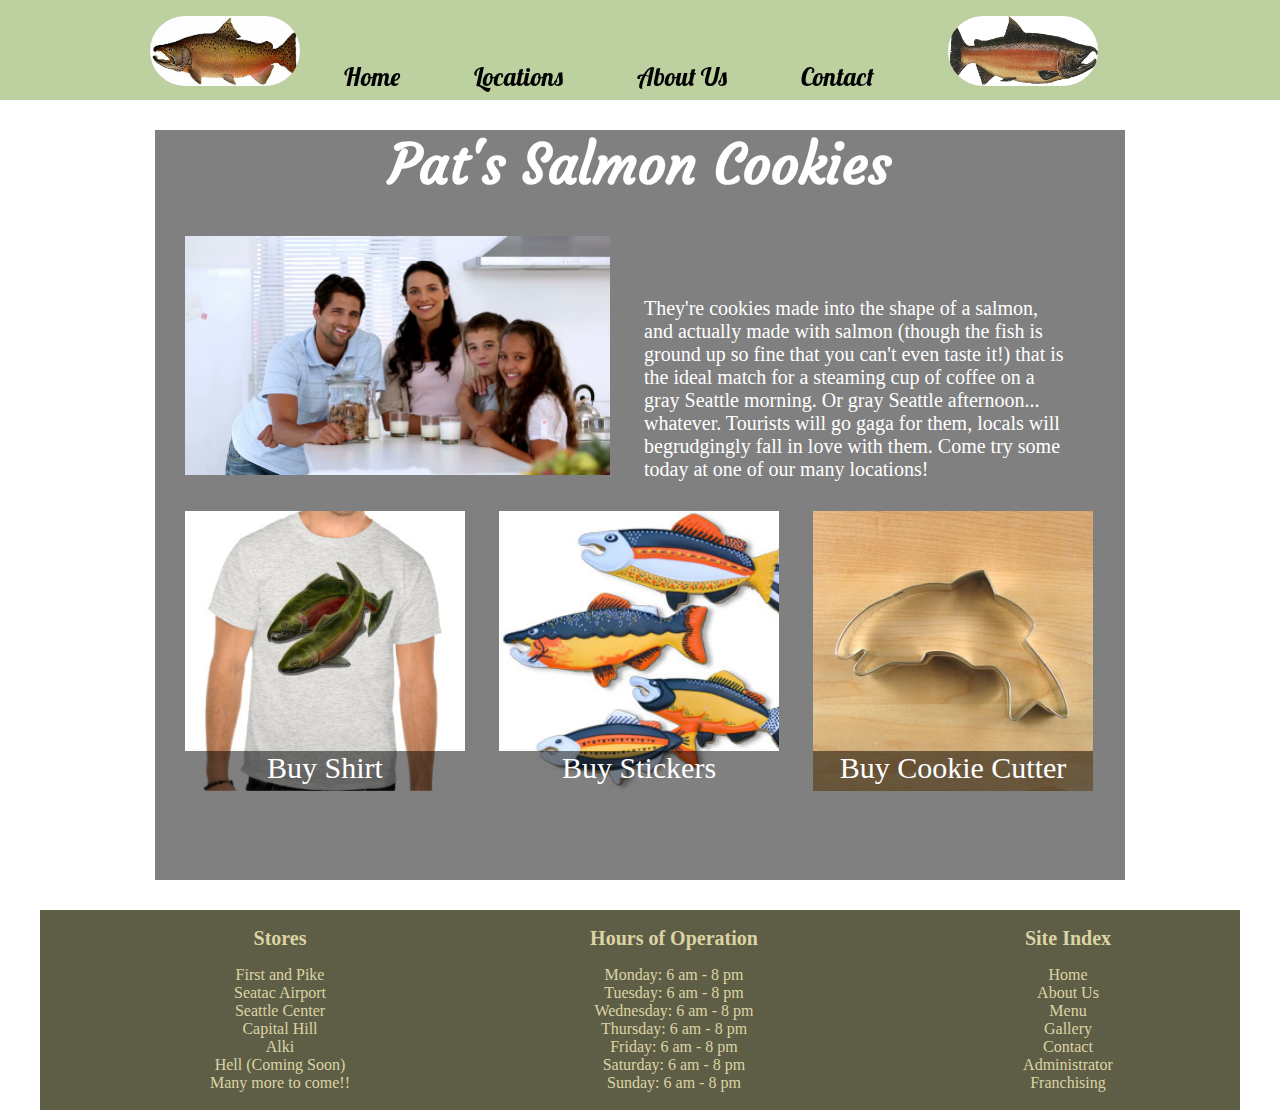
<file: index.html>
<!DOCTYPE html>
<html>
  <head>
    <meta name="viewport" content="width=device-width,initial-scale=1">
    <title></title>
    <link rel="stylesheet" href="index_style.css">
    <link href="https://fonts.googleapis.com/css?family=Lobster|Courgette" rel="stylesheet">
  </head>
  <body>
    <header>
      <div>
        <img src="chinook.jpg">
        <nav>
          <ul>
            <li class="nav_button">Home</li>
            <li class="nav_button">Locations</li>
            <li class="nav_button">About Us</li>
            <li class="nav_button">Contact</li>
        </ul>
      </nav>
      <img src="salmon.png">
    </div>
  </header>
  <main>
    <div class="main_display">
      <h1>Pat's Salmon Cookies</h1>
      <div class="featured_content">
        <div>
        </div>
        <div>
          <p>They're cookies made into the shape of a salmon, and actually made with salmon (though the fish is ground up so fine that you can't even taste it!) that is the ideal match for a steaming cup of coffee on a gray Seattle morning. Or gray Seattle afternoon... whatever. Tourists will go gaga for them, locals will begrudgingly fall in love with them. Come try some today at one of our many locations!
          </p>
        </div>
      </div>
      <div class="gallery">
        <ul class="store_items">
          <li>
            <p>Buy Shirt</p>
          </li>
          <li>
            <p>Buy Stickers</p>
          </li>
          <li>
            <p>Buy Cookie Cutter</p>
          </li>
        </ul>
      </div>
    </div>
  </main>
  <footer>
    <span>
      <ul class="contact">
        <li>
          <h2>Stores</h2>
          <ul>
            <li>First and Pike</li>
            <li>Seatac Airport</li>
            <li>Seattle Center</li>
            <li>Capital Hill</li>
            <li>Alki</li>
            <li>Hell (Coming Soon)</li>
            <li>Many more to come!!</li>
          </ul>
        </li>

        <li>
          <h2>Hours of Operation</h2>
          <ul>
            <li>Monday: 6 am - 8 pm</li>
            <li>Tuesday: 6 am - 8 pm</li>
            <li>Wednesday: 6 am - 8 pm</li>
            <li>Thursday: 6 am - 8 pm</li>
            <li>Friday: 6 am - 8 pm</li>
            <li>Saturday: 6 am - 8 pm</li>
            <li>Sunday: 6 am - 8 pm</li>
          </ul>
        </li>

        <li>
          <h2>Site Index</h2>
          <ul>
            <li>Home</li>
            <li>About Us</li>
            <li>Menu</li>
            <li>Gallery</li>
            <li>Contact</li>
            <li>Administrator</li>
            <li>Franchising</li>
          </ul>
        </li>
      </ul>
    </span>
  </footer>
  </body>
</html>
</file>
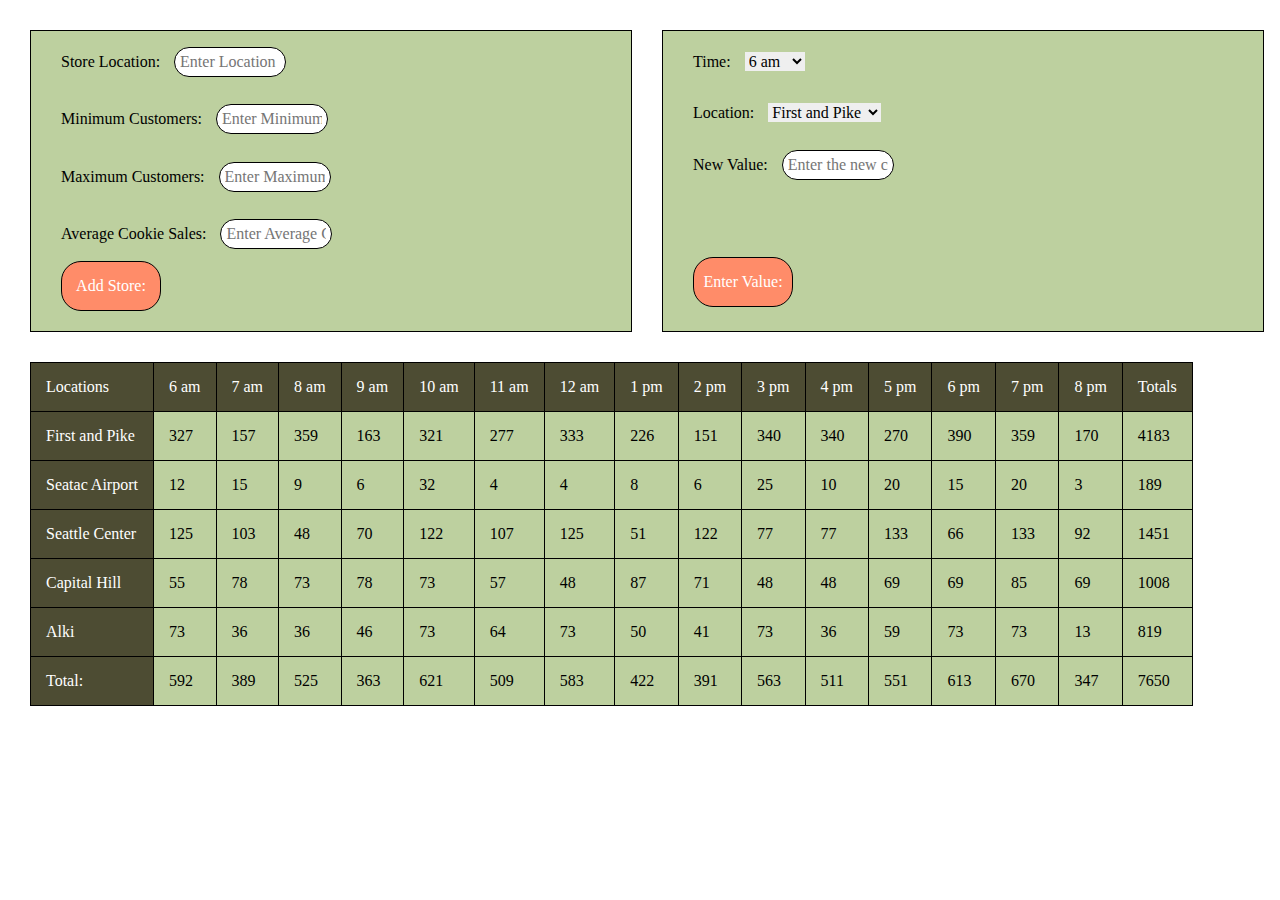
<file: sales.html>
<!DOCTYPE html>
<html>
  <head>
    <title></title>
    <link rel="stylesheet" href="sales_style.css">
  </head>
  <body>
    <form id="store_entry">
      <fieldset>
        <label for="store_name">Store Location: </label>
        <input type="text" name="store_location" placeholder="Enter Location" required>
      </fieldset>

      <fieldset>
        <label for="Minimum Customers">Minimum Customers: </label>
        <input type="text" name="min_customer" placeholder="Enter Minimum Customers Per Hour" required>
      </fieldset>

      <fieldset>
        <label for="Maximum Customers">Maximum Customers: </label>
        <input type="text" name="max_customer" placeholder="Enter Maximum Customers Per Hour" required>
      </fieldset>

      <fieldset>
        <label for="Average Cookie Sales">Average Cookie Sales: </label>
        <input type="text" name="avg_sales" placeholder="Enter Average Cookie Sales" required>
      </fieldset>

      <button type="submit" id="submit-btn">Add Store: </button>
    </form>
    <form id="cell_select">
      <fieldset>
        <label for="row_select">Time: </label>
        <select name="time" required>
        </select>
      </fieldset>

      <fieldset>
        <label for="col_select">Location: </label>
        <select name="location" required>
        </select>
      </fieldset>

      <fieldset>
        <label for="new_value">New Value: </label>
        <input type="text" name="new_value" placeholder="Enter the new cell value." required>
      </fieldset>


      <button type="submit" id="submit_cell">Enter Value: </button>

    </form>
    <table id="table_head">
    </table>
  </body>
  <script src="sales_js.js"></script>
</html>
</file>
<file: index_style.css>
body {
  background: url("http://moheban-ahlebeit.com/images/Cafe-Backgrounds/Cafe-Backgrounds-19.jpg");
  background-size: auto;
  background-repeat: no-repeat;
}

a {
  text-decoration: none;
}

ul {
  list-style: none;
}

header {
  position: fixed;
  height: 100px;
  width: 100%;
  background: #bdd09f;
  top: 0;
  left: 0;
}

header div {
  width: 980px;
  margin: 0 auto;
}
header div>* {
  display: inline-block;
}
header div img {
  height: 70px;
  width: 150px;
  background: white;
  border-radius: 500px
}

.nav_button {
  display: inline-block;
  font-size: 25px;
  margin-right: 70px;
  margin-top: 45px;
  font-family: 'Lobster', cursive;
}

.nav_button:hover {
  color: white;
  background: #FF8C69;
  border-radius: 10px;
  cursor: pointer;
}

main {
  width: 970px;
  height: 750px;
  margin: 30px auto;
  margin-top: 130px;
  background: rgba(1, 1, 1, 0.5);
}

main * {
  opacity: 0;
  transition: 2s all;
}

main * {
  opacity: 1;
}


h1 {
  font-size: 55px;
  text-align: center;
  color: white;
  font-family: 'Courgette', cursive;
}

.main_display {
  margin: auto;
}


.featured_content {
  width: 960px;
  height: 275px;
}

.featured_content div {
  margin: 0;
  padding: 0;
  display: inline-block;
  width: 425px;
  height:275px;
  margin-left: 30px;
}

.featured_content >:first-child {
  background: url("family.jpg");
  background-size: contain;
  background-repeat: no-repeat;
  height: 240px;
  margin-bottom: 0px;
}

.featured_content>:last-child {
  margin-bottom: 5px;
  height: 240px;
}

.featured_content>:last-child p {
  margin: 0;
  padding: 0;
  color: white;
  font-size: 20px;
  top: 0;
  z-index: 0;
  font-family: Georgia;
}

.gallery ul {
  margin: 0;
  padding: 0;
}

.gallery ul li {
  padding: 0;
  display: inline-block;
  width: 280px;
  height: 280px;
  background: white;
  margin-left: 30px;
  margin-top: 0px;
}

.gallery>ul>:first-child {
  background: url("shirt.jpg");
  background-size: cover;
  background-repeat: no-repeat;
}

.gallery>ul>:last-child {
  background: url("cutter.jpeg");
  background-size: cover;
  background-repeat: no-repeat;
}

.gallery>ul>:nth-child(2) {
  background: url("fish.jpg");
  background-size: cover;
  background-repeat: no-repeat;
  transition: 1s all
}

.gallery>ul>:last-child:hover {
  background: url("frosted-cookie.jpg");
  background-size: cover;
  background-repeat: no-repeat;
}


.store_items li {
  position: relative;
}

.store_items li p {
  position: absolute;
  text-align: center;
  margin: 0px;
  height: 40px;
  font-size: 30px;
  background: rgba(1, 1, 1, 0.5);
  color: white;
  width: 100%;
  bottom: 0;
}

footer {
  margin: auto;
  padding: 0;
  width: 1200px;
  height: 200px;
  background: #4D4C33;
  opacity: 0.9;
}

.contact {
  margin: 0px:auto;
  padding: 0;
}

.contact>li {
  display: inline-block;
  height:200px;
  width: 300px;
  margin-left: 90px;
  color: #D8D09B;
}

.contact li h2 {
  font-size: 20px;
  text-align: center;
  font-family: serif;
}

.contact li ul {
  margin: 0;
  padding: 0;
}

.contact>li ul li {
  text-align: center;
}
</file>
<file: sales_style.css>
=======
/*! normalize.css v2.1.0 | MIT License | git.io/normalize */

/* ==========================================================================
   HTML5 display definitions
   ========================================================================== */

/**
 * Correct `block` display not defined in IE 8/9.
 */

article,
aside,
details,
figcaption,
figure,
footer,
header,
hgroup,
main,
nav,
section,
summary {
    display: block;
}

/**
 * Correct `inline-block` display not defined in IE 8/9.
 */

audio,
canvas,
video {
    display: inline-block;
}

/**
 * Prevent modern browsers from displaying `audio` without controls.
 * Remove excess height in iOS 5 devices.
 */

audio:not([controls]) {
    display: none;
    height: 0;
}

/**
 * Address styling not present in IE 8/9.
 */

[hidden] {
    display: none;
}

/* ==========================================================================
   Base
   ========================================================================== */

/**
 * 1. Set default font family to sans-serif.
 * 2. Prevent iOS text size adjust after orientation change, without disabling
 *    user zoom.
 */

html {
    font-family: sans-serif; /* 1 */
    -webkit-text-size-adjust: 100%; /* 2 */
    -ms-text-size-adjust: 100%; /* 2 */
}

/**
 * Remove default margin.
 */

body {
    margin: 0;
}

/* ==========================================================================
   Links
   ========================================================================== */

/**
 * Address `outline` inconsistency between Chrome and other browsers.
 */

a:focus {
    outline: thin dotted;
}

/**
 * Improve readability when focused and also mouse hovered in all browsers.
 */

a:active,
a:hover {
    outline: 0;
}

/* ==========================================================================
   Typography
   ========================================================================== */

/**
 * Address variable `h1` font-size and margin within `section` and `article`
 * contexts in Firefox 4+, Safari 5, and Chrome.
 */

h1 {
    font-size: 2em;
    margin: 0.67em 0;
}

/**
 * Address styling not present in IE 8/9, Safari 5, and Chrome.
 */

abbr[title] {
    border-bottom: 1px dotted;
}

/**
 * Address style set to `bolder` in Firefox 4+, Safari 5, and Chrome.
 */

b,
strong {
    font-weight: bold;
}

/**
 * Address styling not present in Safari 5 and Chrome.
 */

dfn {
    font-style: italic;
}

/**
 * Address differences between Firefox and other browsers.
 */

hr {
    -moz-box-sizing: content-box;
    box-sizing: content-box;
    height: 0;
}

/**
 * Address styling not present in IE 8/9.
 */

mark {
    background: #ff0;
    color: #000;
}

/**
 * Correct font family set oddly in Safari 5 and Chrome.
 */

code,
kbd,
pre,
samp {
    font-family: monospace, serif;
    font-size: 1em;
}

/**
 * Improve readability of pre-formatted text in all browsers.
 */

pre {
    white-space: pre-wrap;
}

/**
 * Set consistent quote types.
 */

q {
    quotes: "\201C" "\201D" "\2018" "\2019";
}

/**
 * Address inconsistent and variable font size in all browsers.
 */

small {
    font-size: 80%;
}

/**
 * Prevent `sub` and `sup` affecting `line-height` in all browsers.
 */

sub,
sup {
    font-size: 75%;
    line-height: 0;
    position: relative;
    vertical-align: baseline;
}

sup {
    top: -0.5em;
}

sub {
    bottom: -0.25em;
}

/* ==========================================================================
   Embedded content
   ========================================================================== */

/**
 * Remove border when inside `a` element in IE 8/9.
 */

img {
    border: 0;
}

/**
 * Correct overflow displayed oddly in IE 9.
 */

svg:not(:root) {
    overflow: hidden;
}

/* ==========================================================================
   Figures
   ========================================================================== */

/**
 * Address margin not present in IE 8/9 and Safari 5.
 */

figure {
    margin: 0;
}

/* ==========================================================================
   Forms
   ========================================================================== */

/**
 * Define consistent border, margin, and padding.
 */

fieldset {
    border: 1px solid #c0c0c0;
    margin: 0 2px;
    padding: 0.35em 0.625em 0.75em;
}

/**
 * 1. Correct `color` not being inherited in IE 8/9.
 * 2. Remove padding so people aren't caught out if they zero out fieldsets.
 */

legend {
    border: 0; /* 1 */
    padding: 0; /* 2 */
}

/**
 * 1. Correct font family not being inherited in all browsers.
 * 2. Correct font size not being inherited in all browsers.
 * 3. Address margins set differently in Firefox 4+, Safari 5, and Chrome.
 */

button,
input,
select,
textarea {
    font-family: inherit; /* 1 */
    font-size: 100%; /* 2 */
    margin: 0; /* 3 */
}

/**
 * Address Firefox 4+ setting `line-height` on `input` using `!important` in
 * the UA stylesheet.
 */

button,
input {
    line-height: normal;
}

/**
 * Address inconsistent `text-transform` inheritance for `button` and `select`.
 * All other form control elements do not inherit `text-transform` values.
 * Correct `button` style inheritance in Chrome, Safari 5+, and IE 8+.
 * Correct `select` style inheritance in Firefox 4+ and Opera.
 */

button,
select {
    text-transform: none;
}

/**
 * 1. Avoid the WebKit bug in Android 4.0.* where (2) destroys native `audio`
 *    and `video` controls.
 * 2. Correct inability to style clickable `input` types in iOS.
 * 3. Improve usability and consistency of cursor style between image-type
 *    `input` and others.
 */

button,
html input[type="button"], /* 1 */
input[type="reset"],
input[type="submit"] {
    -webkit-appearance: button; /* 2 */
    cursor: pointer; /* 3 */
}

/**
 * Re-set default cursor for disabled elements.
 */

button[disabled],
html input[disabled] {
    cursor: default;
}

/**
 * 1. Address box sizing set to `content-box` in IE 8/9.
 * 2. Remove excess padding in IE 8/9.
 */

input[type="checkbox"],
input[type="radio"] {
    box-sizing: border-box; /* 1 */
    padding: 0; /* 2 */
}

/**
 * 1. Address `appearance` set to `searchfield` in Safari 5 and Chrome.
 * 2. Address `box-sizing` set to `border-box` in Safari 5 and Chrome
 *    (include `-moz` to future-proof).
 */

input[type="search"] {
    -webkit-appearance: textfield; /* 1 */
    -moz-box-sizing: content-box;
    -webkit-box-sizing: content-box; /* 2 */
    box-sizing: content-box;
}

/**
 * Remove inner padding and search cancel button in Safari 5 and Chrome
 * on OS X.
 */

input[type="search"]::-webkit-search-cancel-button,
input[type="search"]::-webkit-search-decoration {
    -webkit-appearance: none;
}

/**
 * Remove inner padding and border in Firefox 4+.
 */

button::-moz-focus-inner,
input::-moz-focus-inner {
    border: 0;
    padding: 0;
}

/**
 * 1. Remove default vertical scrollbar in IE 8/9.
 * 2. Improve readability and alignment in all browsers.
 */

textarea {
    overflow: auto; /* 1 */
    vertical-align: top; /* 2 */
}

/* ==========================================================================
   Tables
   ========================================================================== */

/**
 * Remove most spacing between table cells.
 */

table {
    border-collapse: collapse;
    border-spacing: 0;
}






/* global styles */

* {
  font-family: Verdana;
}
body {
  background: url("http://moheban-ahlebeit.com/images/Cafe-Backgrounds/Cafe-Backgrounds-19.jpg");
}

form {
  width: 600px;
  height: 300px;
  background: #bdd09f;
  border: 1px solid black;
  display: inline-block;
  margin-left: 30px;
  margin-top: 30px;
  transition: 1s all
}

form:hover {
  border-radius: 50px;
}

form * {
  margin-left: 10px;
  outline: none;
  border: none;
  display: relative
}

table {
  margin: 30px;
  border-radius: 50px;
}

#cell_select {
  position: absolute;
}


td {
  padding: 15px;
  margin: 15px;
  border: 1px solid black;
  background: #bdd09f;
}

thead td{
  background: #4D4C33;
  color: white;
}

tr>:nth-child(1) {
  background: #4D4C33;
  color: white;
}

input {
  margin-top: 10px;
}

select {
  margin-top: 15px;
}

input[type="text"] {
  width: 100px;
  padding: 5px;
  margin-left: 10px;
  border: solid 1px black;
  border-radius: 20px;
  transition: .50s;

}

input[type="text"]:focus {
  background: #000;
  color: #fff;
  width: 300px;
}

#submit-btn {
  height: 50px;
  width: 100px;
  border-radius: 20px;
  background: #FF8C69;
  margin-left: 30px;
  color: white;
  border: 1px solid black;
  margin-bottom: 5px;
}

#submit_cell {
  height: 50px;
  width: 100px;
  border-radius: 20px;
  background: #FF8C69;
  margin-left: 30px;
  color: white;
  border: 1px solid black;
  margin-bottom: 5px;
  margin-top: 65px;
}

#submit_cell:hover {
  background: black;
  color: white;
}

#submit-btn:hover {
  background: black;
  color: white;
}

button {
  transition: 1s all;
}

button:hover {
  transform: rotate(360deg);
}
</file>
